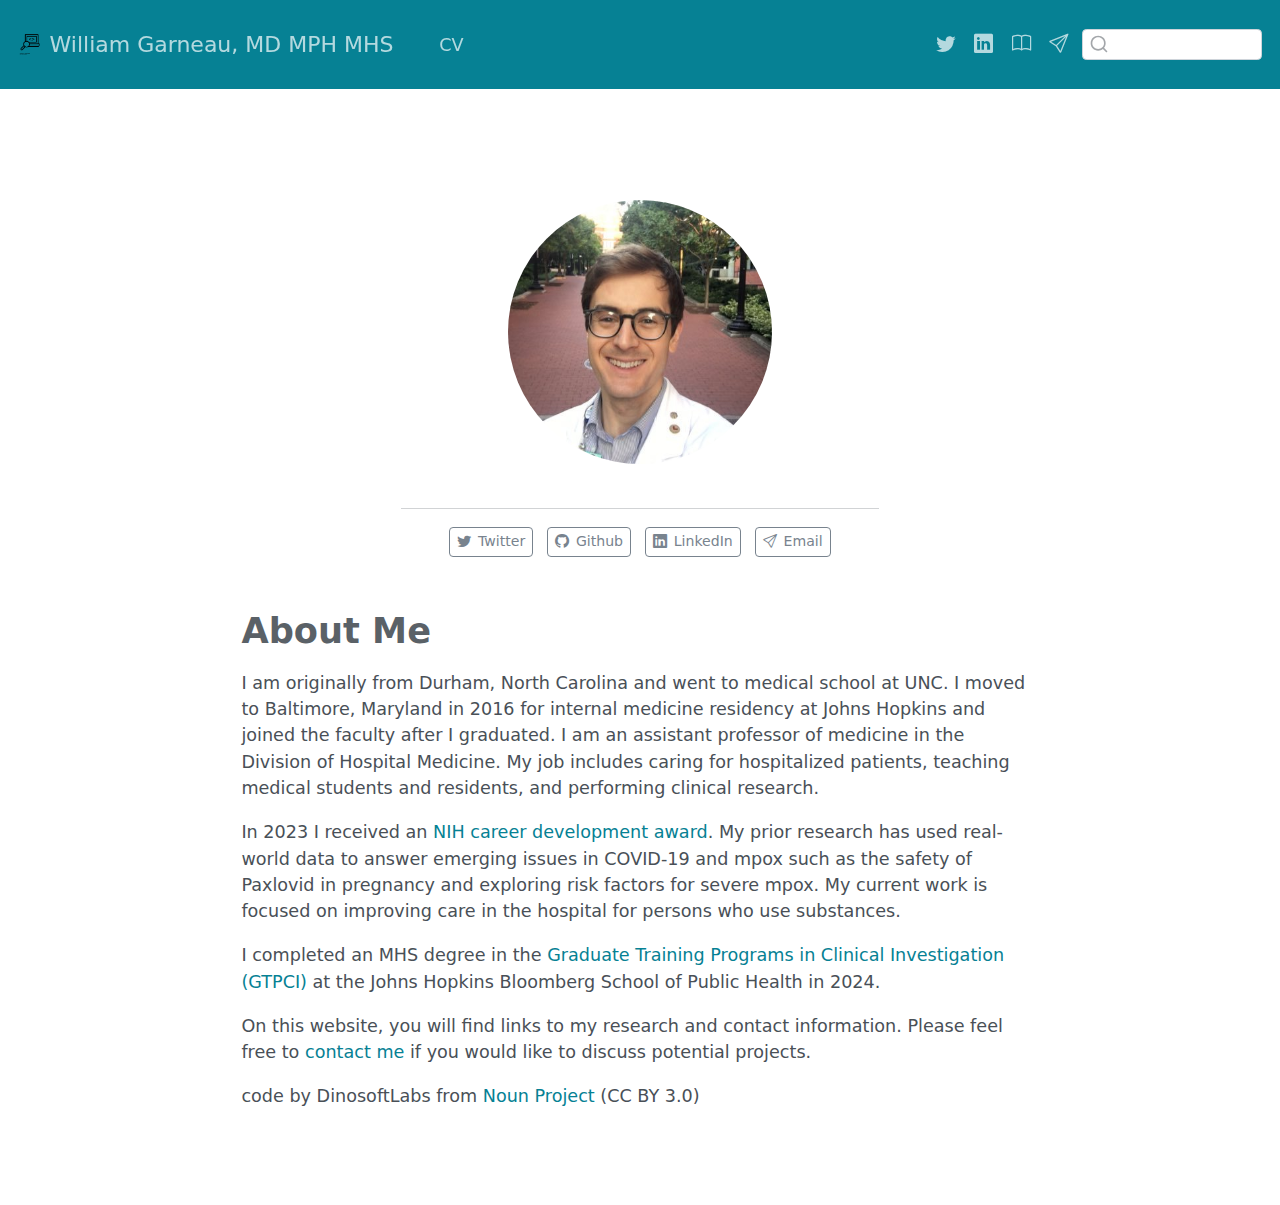
<file: docs/index.html>
<!DOCTYPE html>
<html xmlns="http://www.w3.org/1999/xhtml" lang="en" xml:lang="en"><head>

<meta charset="utf-8">
<meta name="generator" content="quarto-1.3.433">

<meta name="viewport" content="width=device-width, initial-scale=1.0, user-scalable=yes">


<title>William Garneau, MD MPH MHS</title>
<style>
code{white-space: pre-wrap;}
span.smallcaps{font-variant: small-caps;}
div.columns{display: flex; gap: min(4vw, 1.5em);}
div.column{flex: auto; overflow-x: auto;}
div.hanging-indent{margin-left: 1.5em; text-indent: -1.5em;}
ul.task-list{list-style: none;}
ul.task-list li input[type="checkbox"] {
  width: 0.8em;
  margin: 0 0.8em 0.2em -1em; /* quarto-specific, see https://github.com/quarto-dev/quarto-cli/issues/4556 */ 
  vertical-align: middle;
}
</style>


<script src="site_libs/quarto-nav/quarto-nav.js"></script>
<script src="site_libs/clipboard/clipboard.min.js"></script>
<script src="site_libs/quarto-search/autocomplete.umd.js"></script>
<script src="site_libs/quarto-search/fuse.min.js"></script>
<script src="site_libs/quarto-search/quarto-search.js"></script>
<meta name="quarto:offset" content="./">
<link href="./img/favicon.png" rel="icon" type="image/png">
<script src="site_libs/quarto-html/quarto.js"></script>
<script src="site_libs/quarto-html/popper.min.js"></script>
<script src="site_libs/quarto-html/tippy.umd.min.js"></script>
<link href="site_libs/quarto-html/tippy.css" rel="stylesheet">
<link href="site_libs/quarto-html/quarto-syntax-highlighting.css" rel="stylesheet" id="quarto-text-highlighting-styles">
<script src="site_libs/bootstrap/bootstrap.min.js"></script>
<link href="site_libs/bootstrap/bootstrap-icons.css" rel="stylesheet">
<link href="site_libs/bootstrap/bootstrap.min.css" rel="stylesheet" id="quarto-bootstrap" data-mode="light">
<script id="quarto-search-options" type="application/json">{
  "location": "navbar",
  "copy-button": false,
  "collapse-after": 3,
  "panel-placement": "end",
  "type": "textbox",
  "limit": 20,
  "language": {
    "search-no-results-text": "No results",
    "search-matching-documents-text": "matching documents",
    "search-copy-link-title": "Copy link to search",
    "search-hide-matches-text": "Hide additional matches",
    "search-more-match-text": "more match in this document",
    "search-more-matches-text": "more matches in this document",
    "search-clear-button-title": "Clear",
    "search-detached-cancel-button-title": "Cancel",
    "search-submit-button-title": "Submit",
    "search-label": "Search"
  }
}</script>


</head>

<body class="nav-fixed fullcontent">

<div id="quarto-search-results"></div>
  <header id="quarto-header" class="headroom fixed-top">
    <nav class="navbar navbar-expand-lg navbar-dark ">
      <div class="navbar-container container-fluid">
      <div class="navbar-brand-container">
    <a href="./index.html" class="navbar-brand navbar-brand-logo">
    <img src="./img/logo.png" alt="" class="navbar-logo">
    </a>
    <a class="navbar-brand" href="./index.html">
    <span class="navbar-title">William Garneau, MD MPH MHS</span>
    </a>
  </div>
            <div id="quarto-search" class="" title="Search"></div>
          <button class="navbar-toggler" type="button" data-bs-toggle="collapse" data-bs-target="#navbarCollapse" aria-controls="navbarCollapse" aria-expanded="false" aria-label="Toggle navigation" onclick="if (window.quartoToggleHeadroom) { window.quartoToggleHeadroom(); }">
  <span class="navbar-toggler-icon"></span>
</button>
          <div class="collapse navbar-collapse" id="navbarCollapse">
            <ul class="navbar-nav navbar-nav-scroll me-auto">
  <li class="nav-item">
    <a class="nav-link" href="./cv/index.html" rel="" target="">
 <span class="menu-text">CV</span></a>
  </li>  
</ul>
            <ul class="navbar-nav navbar-nav-scroll ms-auto">
  <li class="nav-item compact">
    <a class="nav-link" href="https://twitter.com/willgarneau" rel="" target=""><i class="bi bi-twitter" role="img">
</i> 
 <span class="menu-text"></span></a>
  </li>  
  <li class="nav-item compact">
    <a class="nav-link" href="https://www.linkedin.com/in/william-garneau-md-mph" rel="" target=""><i class="bi bi-linkedin" role="img">
</i> 
 <span class="menu-text"></span></a>
  </li>  
  <li class="nav-item compact">
    <a class="nav-link" href="https://pubmed.ncbi.nlm.nih.gov/?term=garneau+wm%5BAuthor%5D&amp;sort=date" rel="" target=""><i class="bi bi-book" role="img">
</i> 
 <span class="menu-text"></span></a>
  </li>  
  <li class="nav-item compact">
    <a class="nav-link" href="mailto:will.garneau@gmail.com" rel="" target=""><i class="bi bi-send" role="img" aria-label="email">
</i> 
 <span class="menu-text"></span></a>
  </li>  
</ul>
            <div class="quarto-navbar-tools">
</div>
          </div> <!-- /navcollapse -->
      </div> <!-- /container-fluid -->
    </nav>
</header>
<!-- content -->
<div id="quarto-content" class="quarto-container page-columns page-rows-contents page-layout-article page-navbar">
<!-- sidebar -->
<!-- margin-sidebar -->
    
<!-- main -->
<main class="content" id="quarto-document-content">



<div class="quarto-about-jolla">
  <img src="img/my_image.jpg" class="about-image
  round " style="height: 15em; width: 15em;">
 <div id="about-block">
</div> 
  <hr class="about-sep">
   <div class="about-links">
  <a href="https://twitter.com/willgarneau" class="about-link" rel="" target="">
    <i class="bi bi-twitter"></i>
     <span class="about-link-text">Twitter</span>
  </a>
  <a href="https://github.com/willgarneau" class="about-link" rel="" target="">
    <i class="bi bi-github"></i>
     <span class="about-link-text">Github</span>
  </a>
  <a href="https://www.linkedin.com/in/william-garneau-md-mph" class="about-link" rel="" target="">
    <i class="bi bi-linkedin"></i>
     <span class="about-link-text">LinkedIn</span>
  </a>
  <a href="mailto:will.garneau@gmail.com" class="about-link" rel="" target="">
    <i class="bi bi-send"></i>
     <span class="about-link-text">Email</span>
  </a>
</div>
</div>

<section id="about-me" class="level1">
<h1>About Me</h1>
<p>I am originally from Durham, North Carolina and went to medical school at UNC. I moved to Baltimore, Maryland in 2016 for internal medicine residency at Johns Hopkins and joined the faculty after I graduated. I am an assistant professor of medicine in the Division of Hospital Medicine. My job includes caring for hospitalized patients, teaching medical students and residents, and performing clinical research.</p>
<p>In 2023 I received an <a href="https://researchtraining.nih.gov/programs/career-development/K12">NIH career development award</a>. My prior research has used real-world data to answer emerging issues in COVID-19 and mpox such as the safety of Paxlovid in pregnancy and exploring risk factors for severe mpox. My current work is focused on improving care in the hospital for persons who use substances.</p>
<p>I completed an MHS degree in the <a href="https://publichealth.jhu.edu/academics/academic-program-finder/graduate-training-programs-in-clinical-investigation" title="Graduate Training Programs in Clinical Investigation (GTPCI)">Graduate Training Programs in Clinical Investigation (GTPCI)</a> at the Johns Hopkins Bloomberg School of Public Health in 2024.</p>
<p>On this website, you will find links to my research and contact information. Please feel free to <a href="mailto:will.garneau@gmail.com">contact me</a> if you would like to discuss potential projects.</p>
<p>code by DinosoftLabs from <a href="https://thenounproject.com/browse/icons/term/code/" target="_blank" title="code Icons">Noun Project</a> (CC BY 3.0)</p>



</section>

</main> <!-- /main -->
<script id="quarto-html-after-body" type="application/javascript">
window.document.addEventListener("DOMContentLoaded", function (event) {
  const toggleBodyColorMode = (bsSheetEl) => {
    const mode = bsSheetEl.getAttribute("data-mode");
    const bodyEl = window.document.querySelector("body");
    if (mode === "dark") {
      bodyEl.classList.add("quarto-dark");
      bodyEl.classList.remove("quarto-light");
    } else {
      bodyEl.classList.add("quarto-light");
      bodyEl.classList.remove("quarto-dark");
    }
  }
  const toggleBodyColorPrimary = () => {
    const bsSheetEl = window.document.querySelector("link#quarto-bootstrap");
    if (bsSheetEl) {
      toggleBodyColorMode(bsSheetEl);
    }
  }
  toggleBodyColorPrimary();  
  const isCodeAnnotation = (el) => {
    for (const clz of el.classList) {
      if (clz.startsWith('code-annotation-')) {                     
        return true;
      }
    }
    return false;
  }
  const clipboard = new window.ClipboardJS('.code-copy-button', {
    text: function(trigger) {
      const codeEl = trigger.previousElementSibling.cloneNode(true);
      for (const childEl of codeEl.children) {
        if (isCodeAnnotation(childEl)) {
          childEl.remove();
        }
      }
      return codeEl.innerText;
    }
  });
  clipboard.on('success', function(e) {
    // button target
    const button = e.trigger;
    // don't keep focus
    button.blur();
    // flash "checked"
    button.classList.add('code-copy-button-checked');
    var currentTitle = button.getAttribute("title");
    button.setAttribute("title", "Copied!");
    let tooltip;
    if (window.bootstrap) {
      button.setAttribute("data-bs-toggle", "tooltip");
      button.setAttribute("data-bs-placement", "left");
      button.setAttribute("data-bs-title", "Copied!");
      tooltip = new bootstrap.Tooltip(button, 
        { trigger: "manual", 
          customClass: "code-copy-button-tooltip",
          offset: [0, -8]});
      tooltip.show();    
    }
    setTimeout(function() {
      if (tooltip) {
        tooltip.hide();
        button.removeAttribute("data-bs-title");
        button.removeAttribute("data-bs-toggle");
        button.removeAttribute("data-bs-placement");
      }
      button.setAttribute("title", currentTitle);
      button.classList.remove('code-copy-button-checked');
    }, 1000);
    // clear code selection
    e.clearSelection();
  });
  function tippyHover(el, contentFn) {
    const config = {
      allowHTML: true,
      content: contentFn,
      maxWidth: 500,
      delay: 100,
      arrow: false,
      appendTo: function(el) {
          return el.parentElement;
      },
      interactive: true,
      interactiveBorder: 10,
      theme: 'quarto',
      placement: 'bottom-start'
    };
    window.tippy(el, config); 
  }
  const noterefs = window.document.querySelectorAll('a[role="doc-noteref"]');
  for (var i=0; i<noterefs.length; i++) {
    const ref = noterefs[i];
    tippyHover(ref, function() {
      // use id or data attribute instead here
      let href = ref.getAttribute('data-footnote-href') || ref.getAttribute('href');
      try { href = new URL(href).hash; } catch {}
      const id = href.replace(/^#\/?/, "");
      const note = window.document.getElementById(id);
      return note.innerHTML;
    });
  }
      let selectedAnnoteEl;
      const selectorForAnnotation = ( cell, annotation) => {
        let cellAttr = 'data-code-cell="' + cell + '"';
        let lineAttr = 'data-code-annotation="' +  annotation + '"';
        const selector = 'span[' + cellAttr + '][' + lineAttr + ']';
        return selector;
      }
      const selectCodeLines = (annoteEl) => {
        const doc = window.document;
        const targetCell = annoteEl.getAttribute("data-target-cell");
        const targetAnnotation = annoteEl.getAttribute("data-target-annotation");
        const annoteSpan = window.document.querySelector(selectorForAnnotation(targetCell, targetAnnotation));
        const lines = annoteSpan.getAttribute("data-code-lines").split(",");
        const lineIds = lines.map((line) => {
          return targetCell + "-" + line;
        })
        let top = null;
        let height = null;
        let parent = null;
        if (lineIds.length > 0) {
            //compute the position of the single el (top and bottom and make a div)
            const el = window.document.getElementById(lineIds[0]);
            top = el.offsetTop;
            height = el.offsetHeight;
            parent = el.parentElement.parentElement;
          if (lineIds.length > 1) {
            const lastEl = window.document.getElementById(lineIds[lineIds.length - 1]);
            const bottom = lastEl.offsetTop + lastEl.offsetHeight;
            height = bottom - top;
          }
          if (top !== null && height !== null && parent !== null) {
            // cook up a div (if necessary) and position it 
            let div = window.document.getElementById("code-annotation-line-highlight");
            if (div === null) {
              div = window.document.createElement("div");
              div.setAttribute("id", "code-annotation-line-highlight");
              div.style.position = 'absolute';
              parent.appendChild(div);
            }
            div.style.top = top - 2 + "px";
            div.style.height = height + 4 + "px";
            let gutterDiv = window.document.getElementById("code-annotation-line-highlight-gutter");
            if (gutterDiv === null) {
              gutterDiv = window.document.createElement("div");
              gutterDiv.setAttribute("id", "code-annotation-line-highlight-gutter");
              gutterDiv.style.position = 'absolute';
              const codeCell = window.document.getElementById(targetCell);
              const gutter = codeCell.querySelector('.code-annotation-gutter');
              gutter.appendChild(gutterDiv);
            }
            gutterDiv.style.top = top - 2 + "px";
            gutterDiv.style.height = height + 4 + "px";
          }
          selectedAnnoteEl = annoteEl;
        }
      };
      const unselectCodeLines = () => {
        const elementsIds = ["code-annotation-line-highlight", "code-annotation-line-highlight-gutter"];
        elementsIds.forEach((elId) => {
          const div = window.document.getElementById(elId);
          if (div) {
            div.remove();
          }
        });
        selectedAnnoteEl = undefined;
      };
      // Attach click handler to the DT
      const annoteDls = window.document.querySelectorAll('dt[data-target-cell]');
      for (const annoteDlNode of annoteDls) {
        annoteDlNode.addEventListener('click', (event) => {
          const clickedEl = event.target;
          if (clickedEl !== selectedAnnoteEl) {
            unselectCodeLines();
            const activeEl = window.document.querySelector('dt[data-target-cell].code-annotation-active');
            if (activeEl) {
              activeEl.classList.remove('code-annotation-active');
            }
            selectCodeLines(clickedEl);
            clickedEl.classList.add('code-annotation-active');
          } else {
            // Unselect the line
            unselectCodeLines();
            clickedEl.classList.remove('code-annotation-active');
          }
        });
      }
  const findCites = (el) => {
    const parentEl = el.parentElement;
    if (parentEl) {
      const cites = parentEl.dataset.cites;
      if (cites) {
        return {
          el,
          cites: cites.split(' ')
        };
      } else {
        return findCites(el.parentElement)
      }
    } else {
      return undefined;
    }
  };
  var bibliorefs = window.document.querySelectorAll('a[role="doc-biblioref"]');
  for (var i=0; i<bibliorefs.length; i++) {
    const ref = bibliorefs[i];
    const citeInfo = findCites(ref);
    if (citeInfo) {
      tippyHover(citeInfo.el, function() {
        var popup = window.document.createElement('div');
        citeInfo.cites.forEach(function(cite) {
          var citeDiv = window.document.createElement('div');
          citeDiv.classList.add('hanging-indent');
          citeDiv.classList.add('csl-entry');
          var biblioDiv = window.document.getElementById('ref-' + cite);
          if (biblioDiv) {
            citeDiv.innerHTML = biblioDiv.innerHTML;
          }
          popup.appendChild(citeDiv);
        });
        return popup.innerHTML;
      });
    }
  }
});
</script>
</div> <!-- /content -->



</body></html>
</file>
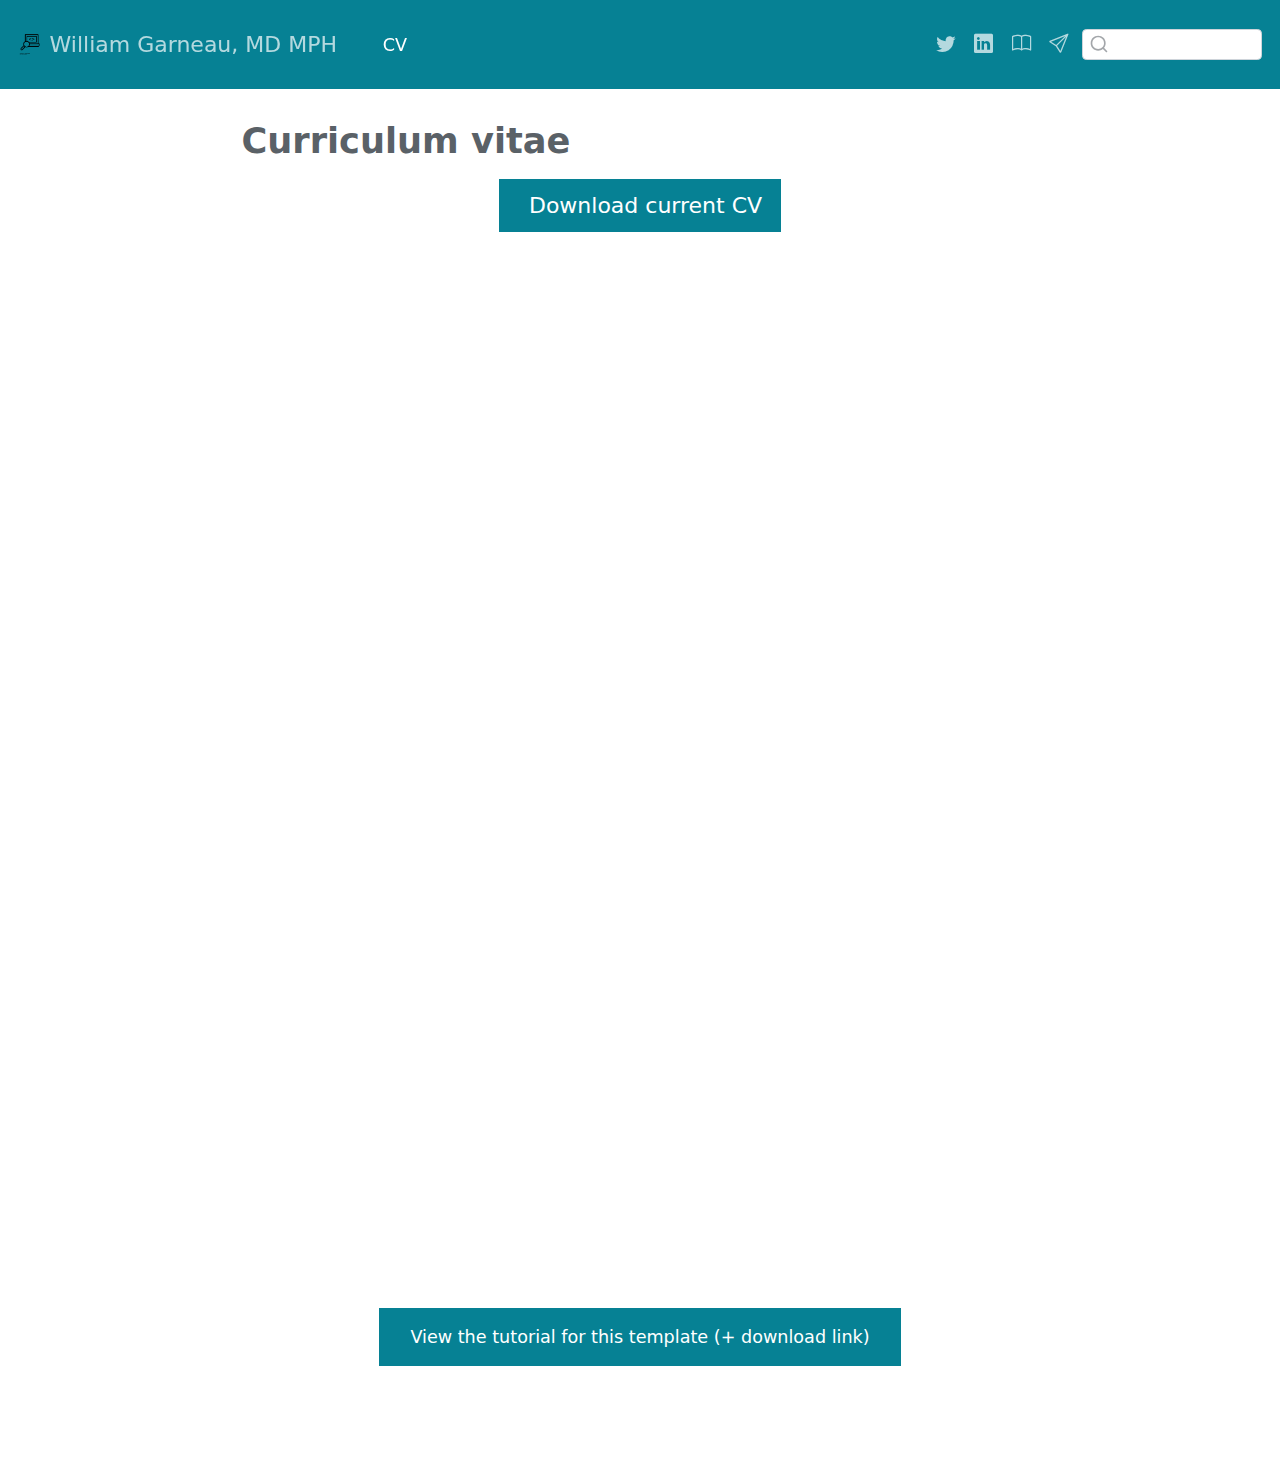
<file: docs/cv/index.html>
<!DOCTYPE html>
<html xmlns="http://www.w3.org/1999/xhtml" lang="en" xml:lang="en"><head>

<meta charset="utf-8">
<meta name="generator" content="quarto-1.3.433">

<meta name="viewport" content="width=device-width, initial-scale=1.0, user-scalable=yes">


<title>William Garneau, MD MPH - Curriculum vitae</title>
<style>
code{white-space: pre-wrap;}
span.smallcaps{font-variant: small-caps;}
div.columns{display: flex; gap: min(4vw, 1.5em);}
div.column{flex: auto; overflow-x: auto;}
div.hanging-indent{margin-left: 1.5em; text-indent: -1.5em;}
ul.task-list{list-style: none;}
ul.task-list li input[type="checkbox"] {
  width: 0.8em;
  margin: 0 0.8em 0.2em -1em; /* quarto-specific, see https://github.com/quarto-dev/quarto-cli/issues/4556 */ 
  vertical-align: middle;
}
</style>


<script src="../site_libs/quarto-nav/quarto-nav.js"></script>
<script src="../site_libs/clipboard/clipboard.min.js"></script>
<script src="../site_libs/quarto-search/autocomplete.umd.js"></script>
<script src="../site_libs/quarto-search/fuse.min.js"></script>
<script src="../site_libs/quarto-search/quarto-search.js"></script>
<meta name="quarto:offset" content="../">
<link href="../img/favicon.png" rel="icon" type="image/png">
<script src="../site_libs/quarto-html/quarto.js"></script>
<script src="../site_libs/quarto-html/popper.min.js"></script>
<script src="../site_libs/quarto-html/tippy.umd.min.js"></script>
<script src="../site_libs/quarto-html/anchor.min.js"></script>
<link href="../site_libs/quarto-html/tippy.css" rel="stylesheet">
<link href="../site_libs/quarto-html/quarto-syntax-highlighting.css" rel="stylesheet" id="quarto-text-highlighting-styles">
<script src="../site_libs/bootstrap/bootstrap.min.js"></script>
<link href="../site_libs/bootstrap/bootstrap-icons.css" rel="stylesheet">
<link href="../site_libs/bootstrap/bootstrap.min.css" rel="stylesheet" id="quarto-bootstrap" data-mode="light">
<script id="quarto-search-options" type="application/json">{
  "location": "navbar",
  "copy-button": false,
  "collapse-after": 3,
  "panel-placement": "end",
  "type": "textbox",
  "limit": 20,
  "language": {
    "search-no-results-text": "No results",
    "search-matching-documents-text": "matching documents",
    "search-copy-link-title": "Copy link to search",
    "search-hide-matches-text": "Hide additional matches",
    "search-more-match-text": "more match in this document",
    "search-more-matches-text": "more matches in this document",
    "search-clear-button-title": "Clear",
    "search-detached-cancel-button-title": "Cancel",
    "search-submit-button-title": "Submit",
    "search-label": "Search"
  }
}</script>


</head>

<body class="nav-fixed fullcontent">

<div id="quarto-search-results"></div>
  <header id="quarto-header" class="headroom fixed-top">
    <nav class="navbar navbar-expand-lg navbar-dark ">
      <div class="navbar-container container-fluid">
      <div class="navbar-brand-container">
    <a href="../index.html" class="navbar-brand navbar-brand-logo">
    <img src="../img/logo.png" alt="" class="navbar-logo">
    </a>
    <a class="navbar-brand" href="../index.html">
    <span class="navbar-title">William Garneau, MD MPH</span>
    </a>
  </div>
            <div id="quarto-search" class="" title="Search"></div>
          <button class="navbar-toggler" type="button" data-bs-toggle="collapse" data-bs-target="#navbarCollapse" aria-controls="navbarCollapse" aria-expanded="false" aria-label="Toggle navigation" onclick="if (window.quartoToggleHeadroom) { window.quartoToggleHeadroom(); }">
  <span class="navbar-toggler-icon"></span>
</button>
          <div class="collapse navbar-collapse" id="navbarCollapse">
            <ul class="navbar-nav navbar-nav-scroll me-auto">
  <li class="nav-item">
    <a class="nav-link active" href="../cv/index.html" rel="" target="" aria-current="page">
 <span class="menu-text">CV</span></a>
  </li>  
</ul>
            <ul class="navbar-nav navbar-nav-scroll ms-auto">
  <li class="nav-item compact">
    <a class="nav-link" href="https://twitter.com/willgarneau" rel="" target=""><i class="bi bi-twitter" role="img">
</i> 
 <span class="menu-text"></span></a>
  </li>  
  <li class="nav-item compact">
    <a class="nav-link" href="https://www.linkedin.com/in/william-garneau-13205298" rel="" target=""><i class="bi bi-linkedin" role="img">
</i> 
 <span class="menu-text"></span></a>
  </li>  
  <li class="nav-item compact">
    <a class="nav-link" href="https://pubmed.ncbi.nlm.nih.gov/?term=garneau+wm%5BAuthor%5D&amp;sort=date" rel="" target=""><i class="bi bi-book" role="img">
</i> 
 <span class="menu-text"></span></a>
  </li>  
  <li class="nav-item compact">
    <a class="nav-link" href="mailto:will.garneau@gmail.com" rel="" target=""><i class="bi bi-send" role="img" aria-label="email">
</i> 
 <span class="menu-text"></span></a>
  </li>  
</ul>
            <div class="quarto-navbar-tools">
</div>
          </div> <!-- /navcollapse -->
      </div> <!-- /container-fluid -->
    </nav>
</header>
<!-- content -->
<div id="quarto-content" class="quarto-container page-columns page-rows-contents page-layout-article page-navbar">
<!-- sidebar -->
<!-- margin-sidebar -->
    
<!-- main -->
<main class="content" id="quarto-document-content">

<header id="title-block-header" class="quarto-title-block default">
<div class="quarto-title">
<h1 class="title">Curriculum vitae</h1>
</div>



<div class="quarto-title-meta">

    
  
    
  </div>
  

</header>

<div class="cell">
<style type="text/css">
.embed-container {
    position: relative;
    padding-bottom: 129%;
    height: 0;
    overflow: hidden;
    max-width: 100%;
}
.embed-container iframe,
.embed-container object,
.embed-container embed {
    position: absolute;
    top: 0;
    left: 0;
    width: 100%;
    height: 100%;
}
</style>
</div>
<p class="text-center">
  <a class="btn btn-primary btn-lg cv-download" href="cv.pdf" target="_blank">
    <i class="fa-solid fa-file-arrow-down"></i> Download current CV
  </a>
</p>
<div class="embed-container">
  <iframe src="cv.pdf" style="border: 0.5px"></iframe>
</div>
<div style="margin: 30px; text-align: center;">
<a class="btn btn-primary" href="https://www.marvinschmitt.com/blog/website-tutorial-quarto/" role="button" target="_blank" style="padding: 15px 30px;">View the tutorial for this template (+ download link)</a>
</div>



</main> <!-- /main -->
<script id="quarto-html-after-body" type="application/javascript">
window.document.addEventListener("DOMContentLoaded", function (event) {
  const toggleBodyColorMode = (bsSheetEl) => {
    const mode = bsSheetEl.getAttribute("data-mode");
    const bodyEl = window.document.querySelector("body");
    if (mode === "dark") {
      bodyEl.classList.add("quarto-dark");
      bodyEl.classList.remove("quarto-light");
    } else {
      bodyEl.classList.add("quarto-light");
      bodyEl.classList.remove("quarto-dark");
    }
  }
  const toggleBodyColorPrimary = () => {
    const bsSheetEl = window.document.querySelector("link#quarto-bootstrap");
    if (bsSheetEl) {
      toggleBodyColorMode(bsSheetEl);
    }
  }
  toggleBodyColorPrimary();  
  const icon = "";
  const anchorJS = new window.AnchorJS();
  anchorJS.options = {
    placement: 'right',
    icon: icon
  };
  anchorJS.add('.anchored');
  const isCodeAnnotation = (el) => {
    for (const clz of el.classList) {
      if (clz.startsWith('code-annotation-')) {                     
        return true;
      }
    }
    return false;
  }
  const clipboard = new window.ClipboardJS('.code-copy-button', {
    text: function(trigger) {
      const codeEl = trigger.previousElementSibling.cloneNode(true);
      for (const childEl of codeEl.children) {
        if (isCodeAnnotation(childEl)) {
          childEl.remove();
        }
      }
      return codeEl.innerText;
    }
  });
  clipboard.on('success', function(e) {
    // button target
    const button = e.trigger;
    // don't keep focus
    button.blur();
    // flash "checked"
    button.classList.add('code-copy-button-checked');
    var currentTitle = button.getAttribute("title");
    button.setAttribute("title", "Copied!");
    let tooltip;
    if (window.bootstrap) {
      button.setAttribute("data-bs-toggle", "tooltip");
      button.setAttribute("data-bs-placement", "left");
      button.setAttribute("data-bs-title", "Copied!");
      tooltip = new bootstrap.Tooltip(button, 
        { trigger: "manual", 
          customClass: "code-copy-button-tooltip",
          offset: [0, -8]});
      tooltip.show();    
    }
    setTimeout(function() {
      if (tooltip) {
        tooltip.hide();
        button.removeAttribute("data-bs-title");
        button.removeAttribute("data-bs-toggle");
        button.removeAttribute("data-bs-placement");
      }
      button.setAttribute("title", currentTitle);
      button.classList.remove('code-copy-button-checked');
    }, 1000);
    // clear code selection
    e.clearSelection();
  });
  function tippyHover(el, contentFn) {
    const config = {
      allowHTML: true,
      content: contentFn,
      maxWidth: 500,
      delay: 100,
      arrow: false,
      appendTo: function(el) {
          return el.parentElement;
      },
      interactive: true,
      interactiveBorder: 10,
      theme: 'quarto',
      placement: 'bottom-start'
    };
    window.tippy(el, config); 
  }
  const noterefs = window.document.querySelectorAll('a[role="doc-noteref"]');
  for (var i=0; i<noterefs.length; i++) {
    const ref = noterefs[i];
    tippyHover(ref, function() {
      // use id or data attribute instead here
      let href = ref.getAttribute('data-footnote-href') || ref.getAttribute('href');
      try { href = new URL(href).hash; } catch {}
      const id = href.replace(/^#\/?/, "");
      const note = window.document.getElementById(id);
      return note.innerHTML;
    });
  }
      let selectedAnnoteEl;
      const selectorForAnnotation = ( cell, annotation) => {
        let cellAttr = 'data-code-cell="' + cell + '"';
        let lineAttr = 'data-code-annotation="' +  annotation + '"';
        const selector = 'span[' + cellAttr + '][' + lineAttr + ']';
        return selector;
      }
      const selectCodeLines = (annoteEl) => {
        const doc = window.document;
        const targetCell = annoteEl.getAttribute("data-target-cell");
        const targetAnnotation = annoteEl.getAttribute("data-target-annotation");
        const annoteSpan = window.document.querySelector(selectorForAnnotation(targetCell, targetAnnotation));
        const lines = annoteSpan.getAttribute("data-code-lines").split(",");
        const lineIds = lines.map((line) => {
          return targetCell + "-" + line;
        })
        let top = null;
        let height = null;
        let parent = null;
        if (lineIds.length > 0) {
            //compute the position of the single el (top and bottom and make a div)
            const el = window.document.getElementById(lineIds[0]);
            top = el.offsetTop;
            height = el.offsetHeight;
            parent = el.parentElement.parentElement;
          if (lineIds.length > 1) {
            const lastEl = window.document.getElementById(lineIds[lineIds.length - 1]);
            const bottom = lastEl.offsetTop + lastEl.offsetHeight;
            height = bottom - top;
          }
          if (top !== null && height !== null && parent !== null) {
            // cook up a div (if necessary) and position it 
            let div = window.document.getElementById("code-annotation-line-highlight");
            if (div === null) {
              div = window.document.createElement("div");
              div.setAttribute("id", "code-annotation-line-highlight");
              div.style.position = 'absolute';
              parent.appendChild(div);
            }
            div.style.top = top - 2 + "px";
            div.style.height = height + 4 + "px";
            let gutterDiv = window.document.getElementById("code-annotation-line-highlight-gutter");
            if (gutterDiv === null) {
              gutterDiv = window.document.createElement("div");
              gutterDiv.setAttribute("id", "code-annotation-line-highlight-gutter");
              gutterDiv.style.position = 'absolute';
              const codeCell = window.document.getElementById(targetCell);
              const gutter = codeCell.querySelector('.code-annotation-gutter');
              gutter.appendChild(gutterDiv);
            }
            gutterDiv.style.top = top - 2 + "px";
            gutterDiv.style.height = height + 4 + "px";
          }
          selectedAnnoteEl = annoteEl;
        }
      };
      const unselectCodeLines = () => {
        const elementsIds = ["code-annotation-line-highlight", "code-annotation-line-highlight-gutter"];
        elementsIds.forEach((elId) => {
          const div = window.document.getElementById(elId);
          if (div) {
            div.remove();
          }
        });
        selectedAnnoteEl = undefined;
      };
      // Attach click handler to the DT
      const annoteDls = window.document.querySelectorAll('dt[data-target-cell]');
      for (const annoteDlNode of annoteDls) {
        annoteDlNode.addEventListener('click', (event) => {
          const clickedEl = event.target;
          if (clickedEl !== selectedAnnoteEl) {
            unselectCodeLines();
            const activeEl = window.document.querySelector('dt[data-target-cell].code-annotation-active');
            if (activeEl) {
              activeEl.classList.remove('code-annotation-active');
            }
            selectCodeLines(clickedEl);
            clickedEl.classList.add('code-annotation-active');
          } else {
            // Unselect the line
            unselectCodeLines();
            clickedEl.classList.remove('code-annotation-active');
          }
        });
      }
  const findCites = (el) => {
    const parentEl = el.parentElement;
    if (parentEl) {
      const cites = parentEl.dataset.cites;
      if (cites) {
        return {
          el,
          cites: cites.split(' ')
        };
      } else {
        return findCites(el.parentElement)
      }
    } else {
      return undefined;
    }
  };
  var bibliorefs = window.document.querySelectorAll('a[role="doc-biblioref"]');
  for (var i=0; i<bibliorefs.length; i++) {
    const ref = bibliorefs[i];
    const citeInfo = findCites(ref);
    if (citeInfo) {
      tippyHover(citeInfo.el, function() {
        var popup = window.document.createElement('div');
        citeInfo.cites.forEach(function(cite) {
          var citeDiv = window.document.createElement('div');
          citeDiv.classList.add('hanging-indent');
          citeDiv.classList.add('csl-entry');
          var biblioDiv = window.document.getElementById('ref-' + cite);
          if (biblioDiv) {
            citeDiv.innerHTML = biblioDiv.innerHTML;
          }
          popup.appendChild(citeDiv);
        });
        return popup.innerHTML;
      });
    }
  }
});
</script>
</div> <!-- /content -->



</body></html>
</file>
<file: docs/site_libs/quarto-html/tippy.css>
.tippy-box[data-animation=fade][data-state=hidden]{opacity:0}[data-tippy-root]{max-width:calc(100vw - 10px)}.tippy-box{position:relative;background-color:#333;color:#fff;border-radius:4px;font-size:14px;line-height:1.4;white-space:normal;outline:0;transition-property:transform,visibility,opacity}.tippy-box[data-placement^=top]>.tippy-arrow{bottom:0}.tippy-box[data-placement^=top]>.tippy-arrow:before{bottom:-7px;left:0;border-width:8px 8px 0;border-top-color:initial;transform-origin:center top}.tippy-box[data-placement^=bottom]>.tippy-arrow{top:0}.tippy-box[data-placement^=bottom]>.tippy-arrow:before{top:-7px;left:0;border-width:0 8px 8px;border-bottom-color:initial;transform-origin:center bottom}.tippy-box[data-placement^=left]>.tippy-arrow{right:0}.tippy-box[data-placement^=left]>.tippy-arrow:before{border-width:8px 0 8px 8px;border-left-color:initial;right:-7px;transform-origin:center left}.tippy-box[data-placement^=right]>.tippy-arrow{left:0}.tippy-box[data-placement^=right]>.tippy-arrow:before{left:-7px;border-width:8px 8px 8px 0;border-right-color:initial;transform-origin:center right}.tippy-box[data-inertia][data-state=visible]{transition-timing-function:cubic-bezier(.54,1.5,.38,1.11)}.tippy-arrow{width:16px;height:16px;color:#333}.tippy-arrow:before{content:"";position:absolute;border-color:transparent;border-style:solid}.tippy-content{position:relative;padding:5px 9px;z-index:1}
</file>
<file: docs/site_libs/quarto-html/quarto-syntax-highlighting.css>
/* quarto syntax highlight colors */
:root {
  --quarto-hl-ot-color: #003B4F;
  --quarto-hl-at-color: #657422;
  --quarto-hl-ss-color: #20794D;
  --quarto-hl-an-color: #5E5E5E;
  --quarto-hl-fu-color: #4758AB;
  --quarto-hl-st-color: #20794D;
  --quarto-hl-cf-color: #003B4F;
  --quarto-hl-op-color: #5E5E5E;
  --quarto-hl-er-color: #AD0000;
  --quarto-hl-bn-color: #AD0000;
  --quarto-hl-al-color: #AD0000;
  --quarto-hl-va-color: #111111;
  --quarto-hl-bu-color: inherit;
  --quarto-hl-ex-color: inherit;
  --quarto-hl-pp-color: #AD0000;
  --quarto-hl-in-color: #5E5E5E;
  --quarto-hl-vs-color: #20794D;
  --quarto-hl-wa-color: #5E5E5E;
  --quarto-hl-do-color: #5E5E5E;
  --quarto-hl-im-color: #00769E;
  --quarto-hl-ch-color: #20794D;
  --quarto-hl-dt-color: #AD0000;
  --quarto-hl-fl-color: #AD0000;
  --quarto-hl-co-color: #5E5E5E;
  --quarto-hl-cv-color: #5E5E5E;
  --quarto-hl-cn-color: #8f5902;
  --quarto-hl-sc-color: #5E5E5E;
  --quarto-hl-dv-color: #AD0000;
  --quarto-hl-kw-color: #003B4F;
}

/* other quarto variables */
:root {
  --quarto-font-monospace: SFMono-Regular, Menlo, Monaco, Consolas, "Liberation Mono", "Courier New", monospace;
}

pre > code.sourceCode > span {
  color: #003B4F;
}

code span {
  color: #003B4F;
}

code.sourceCode > span {
  color: #003B4F;
}

div.sourceCode,
div.sourceCode pre.sourceCode {
  color: #003B4F;
}

code span.ot {
  color: #003B4F;
  font-style: inherit;
}

code span.at {
  color: #657422;
  font-style: inherit;
}

code span.ss {
  color: #20794D;
  font-style: inherit;
}

code span.an {
  color: #5E5E5E;
  font-style: inherit;
}

code span.fu {
  color: #4758AB;
  font-style: inherit;
}

code span.st {
  color: #20794D;
  font-style: inherit;
}

code span.cf {
  color: #003B4F;
  font-style: inherit;
}

code span.op {
  color: #5E5E5E;
  font-style: inherit;
}

code span.er {
  color: #AD0000;
  font-style: inherit;
}

code span.bn {
  color: #AD0000;
  font-style: inherit;
}

code span.al {
  color: #AD0000;
  font-style: inherit;
}

code span.va {
  color: #111111;
  font-style: inherit;
}

code span.bu {
  font-style: inherit;
}

code span.ex {
  font-style: inherit;
}

code span.pp {
  color: #AD0000;
  font-style: inherit;
}

code span.in {
  color: #5E5E5E;
  font-style: inherit;
}

code span.vs {
  color: #20794D;
  font-style: inherit;
}

code span.wa {
  color: #5E5E5E;
  font-style: italic;
}

code span.do {
  color: #5E5E5E;
  font-style: italic;
}

code span.im {
  color: #00769E;
  font-style: inherit;
}

code span.ch {
  color: #20794D;
  font-style: inherit;
}

code span.dt {
  color: #AD0000;
  font-style: inherit;
}

code span.fl {
  color: #AD0000;
  font-style: inherit;
}

code span.co {
  color: #5E5E5E;
  font-style: inherit;
}

code span.cv {
  color: #5E5E5E;
  font-style: italic;
}

code span.cn {
  color: #8f5902;
  font-style: inherit;
}

code span.sc {
  color: #5E5E5E;
  font-style: inherit;
}

code span.dv {
  color: #AD0000;
  font-style: inherit;
}

code span.kw {
  color: #003B4F;
  font-style: inherit;
}

.prevent-inlining {
  content: "</";
}

/*# sourceMappingURL=debc5d5d77c3f9108843748ff7464032.css.map */
</file>
